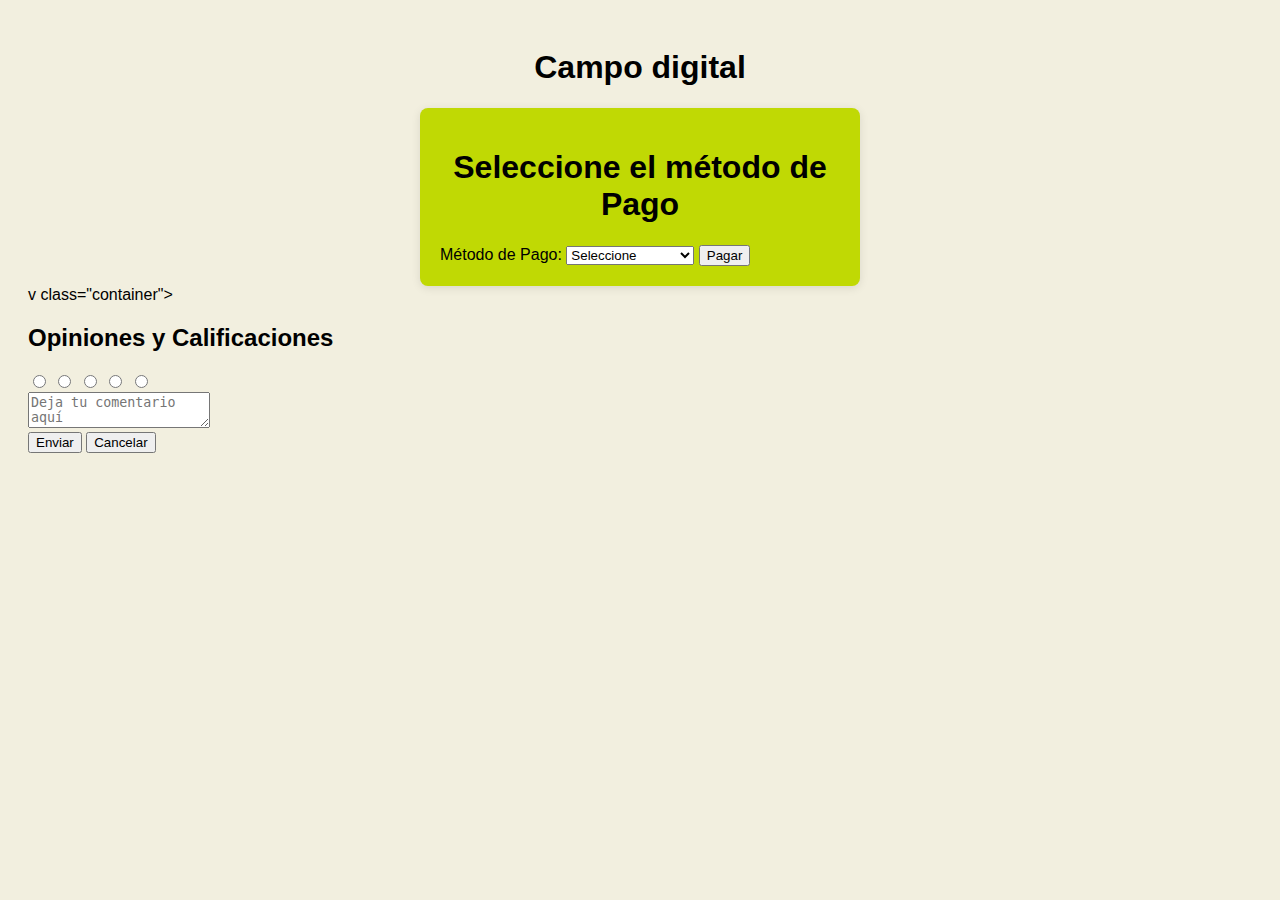
<file: index.html>
<!DOCTYPE html>
<html lang="en">
<head>
    <meta charset="UTF-8">
    <meta name="viewport" content="width=device-width, initial-scale=1.0">
    <title>Campo digital</title>
    <link rel="stylesheet" href="styles.css">
</head>
<body>
    <h1>Campo digital</h1>

    <div class="container">
        <h1>Seleccione el método de Pago</h1>
        <form id="forma-de-pago">
            <label for="metodo-de-pago">Método de Pago:</label>
            <select id="metodo-de-pago" required>
                <option value="">Seleccione</option>
                <option value="tarjeta-credito">Tarjeta de Crédito</option>
                <option value="tarjeta-debito">Tarjeta de Débito</option>
                <option value="pse">PSE</option>
            </select>

            <div id="tc" class="hidden">
                <h2>Pago con Tarjeta de Crédito</h2>
                <label for="nombre-tc">Nombre en la tarjeta:</label>
                <input type="text" id="nombre-tc" required> <br> <br>
                
                <label for="numero-tc">Número de tarjeta:</label>
                <input type="text" id="numero-tc" required> <br> <br>
                
                <label for="expiracion-tc">Fecha de expiración (MM/AA):</label>
                <input type="text" id="expiracion-tc" placeholder="MM/AA" required> <br> <br>
                
                <label for="cvv-tc">CVV:</label>
                <input type="text" id="cvv-tc" required>
            </div>

            <div id="td" class="hidden">
                <h2>Pago con Tarjeta de Débito</h2>
                <label for="numero-td">Número de tarjeta:</label>
                <input type="text" id="numero-td" required> <br> <br>

                <label for="expiracion-td">Fecha de expiración (MM/AA):</label>
                <input type="text" id="expiracion-td" placeholder="MM/AA" required> <br> <br>
            </div>

            <div id="pse" class="hidden">
                <h2>Pago por PSE</h2>
                <label for="bancos">Seleccione su banco:</label>
                <select id="bancos" required>
                    <option value="">Seleccione</option>
                    <option value="banco-1">Bancolombia</option>
                    <option value="banco-2">BBVA</option>
                    <option value="banco-3">Davivienda</option>
                </select>
            </div>

            <button type="submit">Pagar</button>
        </form>
    </div>

    <script src="script.js"></script>
v class="container">
        <div class="wraper">
        <h2>Opiniones  y Calificaciones</h2>
        <form action="#"></form>
                <div class="rating">
                  <input type="radio" name="rating" id="r1">
                  <label for="r1"></label>
                  <input type="radio" name="rating" id="r2">
                  <label for="r2"></label>
                  <input type="radio" name="rating" id="r3">
                  <label for="r3"></label>
                  <input type="radio" name="rating" id="r4">
                  <label for="r4"></label>
                  <input type="radio" name="rating" id="r5">
                  <label for="r5"></label>
                </div>
                <textarea placeholder="Deja tu comentario aquí"></textarea>
                <div class="btn-group"></div>
                <button type="submit">Enviar</button>
                <button class="btn cancel">Cancelar</button>
              </div>
            </div>
          </div>
</body>
</html>
</file>
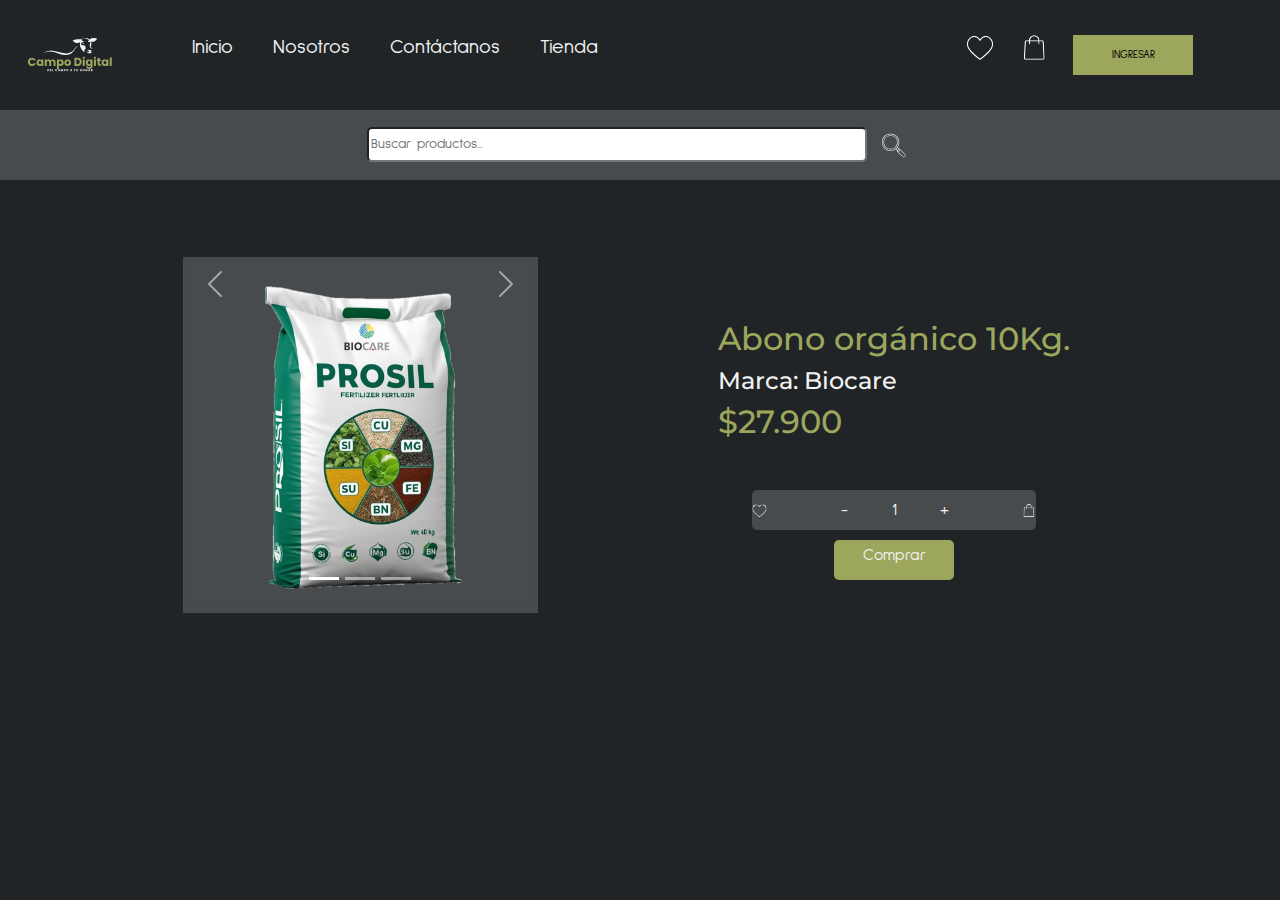
<file: Fertilizante.html>
<!DOCTYPE html>
<html lang="en">

<head>
    <meta charset="UTF-8">
    <meta name="viewport" content="width=device-width, initial-scale=1.0">
    <title>Document</title>
    <link href="https://cdn.jsdelivr.net/npm/bootstrap@5.3.3/dist/css/bootstrap.min.css" rel="stylesheet"
        integrity="sha384-QWTKZyjpPEjISv5WaRU9OFeRpok6YctnYmDr5pNlyT2bRjXh0JMhjY6hW+ALEwIH" crossorigin="anonymous">
    <link rel="stylesheet" href="PlantillaProduct.css">
    <link href="https://fonts.googleapis.com/css2?family=Sulphur+Point:wght@400&display=swap" rel="stylesheet">
    <link href="https://fonts.googleapis.com/css2?family=Montserrat:wght@400;700&display=swap" rel="stylesheet">
</head>

<body>
    <header>
        <nav class="barra-incio">
            <img src="imgs/3.svg" alt="Logo" class="logo">
            <ul class="menu">
                <li><a href="#inicio">Inicio</a></li>
                <li><a href="#acerca">Nosotros</a></li>
                <li><a href="#contactanos">Contáctanos</a></li>
                <li><a href="#tienda">Tienda</a></li>
            </ul>
            <div class="botones-inicio">
                <img src="imgs/favoritos.svg" alt="favoritos" class="favoritos-logo">
                <img src="imgs/carro-compras.svg" alt="carro-compras" class="carro-compras-logo">
                <button type="xd" class="boton-inicio">INGRESAR</button>
            </div>
        </nav>
    </header>
    <div class="encabezado">
        <div class="areabuscar">
            <form class="areabuscar">
                <input class="barrabusqueda" type="search" id="searchBar" placeholder="Buscar productos...">
                <button class="botonbusqueda"><img src="imgs/2.svg" alt="" width="25px"></button>
            </form>
        </div>
    </div>
    <main>
        <section class="corp">
            <div class="corp-container ">

                <div class="container-carrusel">
                    <div id="carouselExampleIndicators" class="carousel slide">
                        <div class="carousel-indicators">
                            <button type="button" data-bs-target="#carouselExampleIndicators" data-bs-slide-to="0"
                                class="active" aria-current="true" aria-label="Slide 1"></button>
                            <button type="button" data-bs-target="#carouselExampleIndicators" data-bs-slide-to="1"
                                aria-label="Slide 2"></button>
                            <button type="button" data-bs-target="#carouselExampleIndicators" data-bs-slide-to="2"
                                aria-label="Slide 3"></button>
                        </div>
                        <div class="carousel-inner">
                            <div class="carousel-item active">
                                <img src="imgs/Diapositiva1.PNG" class="d-block w-100" alt="...">
                            </div>
                            <div class="carousel-item">
                                <img src="imgs/Diapositiva1.PNG" class="d-block w-100" alt="...">
                            </div>
                            <div class="carousel-item">
                                <img src="imgs/Diapositiva1.PNG" class="d-block w-100" alt="...">
                            </div>
                        </div>
                        <button class="carousel-control-prev" type="button" data-bs-target="#carouselExampleIndicators"
                            data-bs-slide="prev">
                            <span class="carousel-control-prev-icon" aria-hidden="true"></span>
                            <span class="visually-hidden">Previous</span>
                        </button>
                        <button class="carousel-control-next" type="button" data-bs-target="#carouselExampleIndicators"
                            data-bs-slide="next">
                            <span class="carousel-control-next-icon" aria-hidden="true"></span>
                            <span class="visually-hidden">Next</span>
                        </button>
                    </div>
                </div>


                <div class="infopr">



                    <div class="infocontainer">
                        <div class="texinfo">
                            <h2>Abono orgánico 10Kg.</h2>
                            <h4>Marca: Biocare</h4>
                            <h2>$27.900</h2>
                        </div>
                    </div>
                    <div class="botonesp">
                        <div class="btn-group" role="group" aria-label="Basic example">
                            <button class="btn btn-primary-1" type="button"><img src="imgs/favoritos.svg" alt=""
                                    width="15px"></button>
                            <div class="enmboton">
                                <button type="button" class="btn">-</button>
                                <button type="button" class="btn">1</button>
                                <button type="button" class="btn">+</button>
                            </div>
                            <button class="btn btn-primary-1" type="button"><img src="imgs/carro-compras.svg" alt=""
                                    width="15px"></button>
                        </div>
                    </div>
                    <div>
                        <button class="comprarboton" type="button">
                            <h3>Comprar</h3>
                        </button>
                    </div>

                </div>
            </div>
        </section>

    </main>
    <script src="https://cdn.jsdelivr.net/npm/bootstrap@5.3.3/dist/js/bootstrap.bundle.min.js"
        integrity="sha384-YvpcrYf0tY3lHB60NNkmXc5s9fDVZLESaAA55NDzOxhy9GkcIdslK1eN7N6jIeHz"
        crossorigin="anonymous"></script>
</body>

</html>
</file>
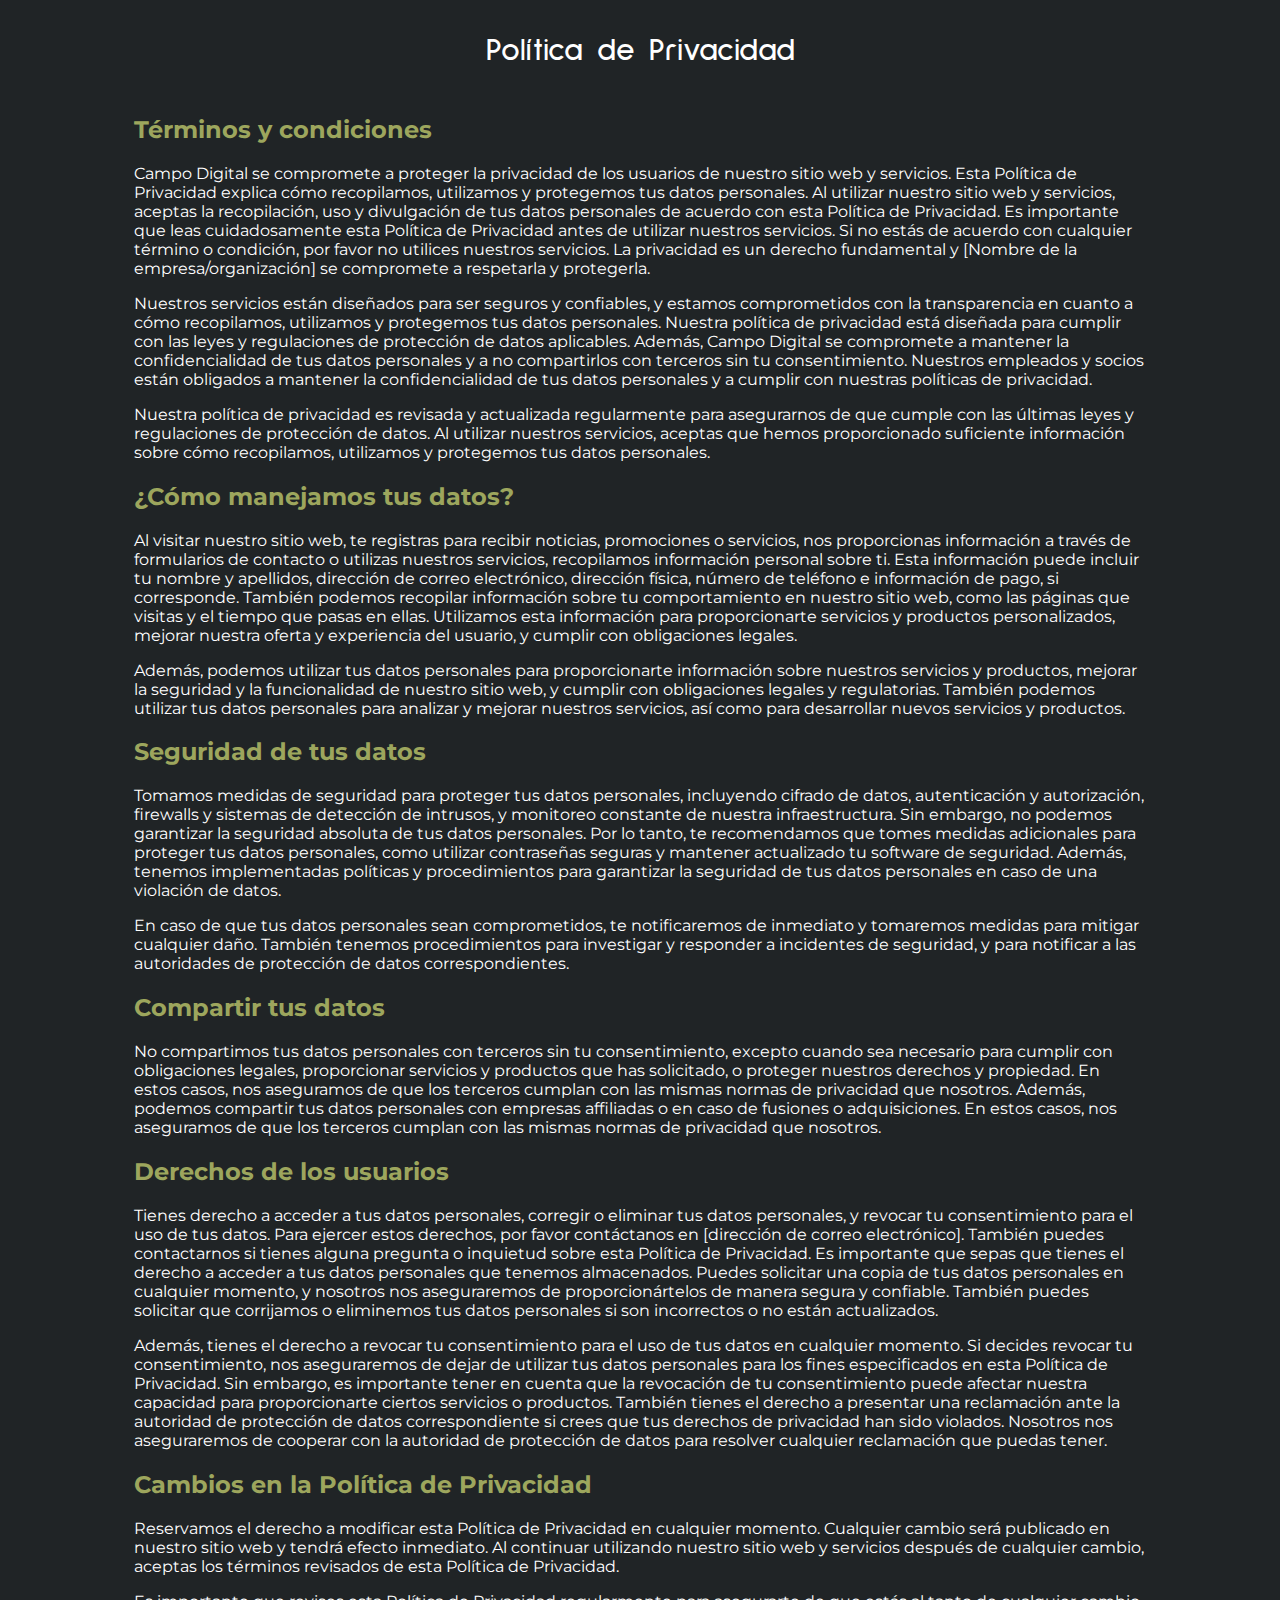
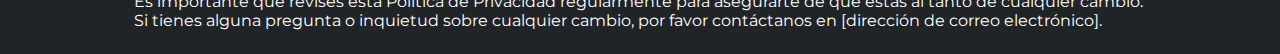
<file: Politica.html>
<!DOCTYPE html>
<html lang="en">

<head>
    <meta charset="UTF-8">
    <meta name="viewport" content="width=device-width, initial-scale=1.0">
    <title>Document</title>
    <link rel="stylesheet" href="Politica.css">
    <link href="https://fonts.googleapis.com/css2?family=Sulphur+Point:wght@400&display=swap" rel="stylesheet">
    <link href="https://fonts.googleapis.com/css2?family=Montserrat:wght@400;700&display=swap" rel="stylesheet">
</head>

<body>
    <header>
        <div class="titlebox">
            <h1>Política de Privacidad</h1>
        </div>
    </header>
    <main>
        <section class="seccion">
            <div class="subtitle">
                <h2>Términos y condiciones</h2>
            </div>
            <div class="parrafo">
                <p>Campo Digital se compromete a proteger la privacidad de los usuarios de nuestro sitio web y
                    servicios. Esta
                    Política de Privacidad explica cómo recopilamos, utilizamos y protegemos tus datos personales. Al
                    utilizar nuestro sitio web y servicios, aceptas la recopilación, uso y divulgación de tus datos
                    personales de acuerdo con esta Política de Privacidad.

                    Es importante que leas cuidadosamente esta Política de Privacidad antes de utilizar nuestros
                    servicios. Si no estás de acuerdo con cualquier término o condición, por favor no utilices nuestros
                    servicios. La privacidad es un derecho fundamental y [Nombre de la empresa/organización] se
                    compromete a respetarla y protegerla.</p>
                <p>Nuestros servicios están diseñados para ser seguros y confiables, y estamos comprometidos con la
                    transparencia en cuanto a cómo recopilamos, utilizamos y protegemos tus datos personales. Nuestra
                    política de privacidad está diseñada para cumplir con las leyes y regulaciones de protección de
                    datos aplicables.

                    Además, Campo Digital se compromete a mantener la confidencialidad de tus
                    datos personales y a no compartirlos con terceros sin tu consentimiento. Nuestros empleados y socios
                    están obligados a mantener la confidencialidad de tus datos personales y a cumplir con nuestras
                    políticas de privacidad.</p>
                <p>Nuestra política de privacidad es revisada y actualizada regularmente para asegurarnos de que cumple
                    con las últimas leyes y regulaciones de protección de datos. Al utilizar nuestros servicios, aceptas
                    que hemos proporcionado suficiente información sobre cómo recopilamos, utilizamos y protegemos tus
                    datos personales.</p>
            </div>
        </section>
        <section class="seccion">
            <div class="subtitle">
                <h2>¿Cómo manejamos tus datos?</h2>
            </div>
            <div class="parrafo">
                <p>Al visitar nuestro sitio web, te registras para recibir noticias, promociones o servicios, nos
                    proporcionas información a través de formularios de contacto o utilizas nuestros servicios,
                    recopilamos información personal sobre ti. Esta información puede incluir tu nombre y apellidos,
                    dirección de correo electrónico, dirección física, número de teléfono e información de pago, si
                    corresponde.

                    También podemos recopilar información sobre tu comportamiento en nuestro sitio web, como las páginas
                    que visitas y el tiempo que pasas en ellas. Utilizamos esta información para proporcionarte
                    servicios y productos personalizados, mejorar nuestra oferta y experiencia del usuario, y cumplir
                    con obligaciones legales.</p>
                <p>Además, podemos utilizar tus datos personales para proporcionarte información sobre nuestros
                    servicios y productos, mejorar la seguridad y la funcionalidad de nuestro sitio web, y cumplir con
                    obligaciones legales y regulatorias. También podemos utilizar tus datos personales para analizar y
                    mejorar nuestros servicios, así como para desarrollar nuevos servicios y productos.
                </p>
            </div>
        </section>
        <section class="seccion">
            <div class="subtitle">
                <h2>Seguridad de tus datos</h2>
            </div>
            <div class="parrafo">
                <p>Tomamos medidas de seguridad para proteger tus datos personales, incluyendo cifrado de datos,
                    autenticación y autorización, firewalls y sistemas de detección de intrusos, y monitoreo constante
                    de nuestra infraestructura. Sin embargo, no podemos garantizar la seguridad absoluta de tus datos
                    personales.

                    Por lo tanto, te recomendamos que tomes medidas adicionales para proteger tus datos personales, como
                    utilizar contraseñas seguras y mantener actualizado tu software de seguridad. Además, tenemos
                    implementadas políticas y procedimientos para garantizar la seguridad de tus datos personales en
                    caso de una violación de datos.</p>
                <p>En caso de que tus datos personales sean comprometidos, te notificaremos de inmediato y tomaremos
                    medidas para mitigar cualquier daño. También tenemos procedimientos para investigar y responder a
                    incidentes de seguridad, y para notificar a las autoridades de protección de datos correspondientes.
                </p>
            </div>
        </section>
        <section class="seccion">
            <div class="subtitle">
                <h2>Compartir tus datos</h2>
            </div>
            <div class="parrafo">
                <p>No compartimos tus datos personales con terceros sin tu consentimiento, excepto cuando sea necesario
                    para cumplir con obligaciones legales, proporcionar servicios y productos que has solicitado, o
                    proteger nuestros derechos y propiedad. En estos casos, nos aseguramos de que los terceros cumplan
                    con las mismas normas de privacidad que nosotros.

                    Además, podemos compartir tus datos personales con empresas affiliadas o en caso de fusiones o
                    adquisiciones. En estos casos, nos aseguramos de que los terceros cumplan con las mismas normas de
                    privacidad que nosotros.</p>
            </div>
        </section>
        <section class="seccion">
            <div class="subtitle">
                <h2>Derechos de los usuarios</h2>
            </div>
            <div class="parrafo">
                <p>Tienes derecho a acceder a tus datos personales, corregir o eliminar tus datos personales, y revocar
                    tu consentimiento para el uso de tus datos. Para ejercer estos derechos, por favor contáctanos en
                    [dirección de correo electrónico]. También puedes contactarnos si tienes alguna pregunta o inquietud
                    sobre esta Política de Privacidad.

                    Es importante que sepas que tienes el derecho a acceder a tus datos personales que tenemos
                    almacenados. Puedes solicitar una copia de tus datos personales en cualquier momento, y nosotros nos
                    aseguraremos de proporcionártelos de manera segura y confiable. También puedes solicitar que
                    corrijamos o eliminemos tus datos personales si son incorrectos o no están actualizados.</p>
                <p>Además, tienes el derecho a revocar tu consentimiento para el uso de tus datos en cualquier momento.
                    Si decides revocar tu consentimiento, nos aseguraremos de dejar de utilizar tus datos personales
                    para los fines especificados en esta Política de Privacidad. Sin embargo, es importante tener en
                    cuenta que la revocación de tu consentimiento puede afectar nuestra capacidad para proporcionarte
                    ciertos servicios o productos.

                    También tienes el derecho a presentar una reclamación ante la autoridad de protección de datos
                    correspondiente si crees que tus derechos de privacidad han sido violados. Nosotros nos aseguraremos
                    de cooperar con la autoridad de protección de datos para resolver cualquier reclamación que puedas
                    tener.
                </p>
            </div>
        </section>
        <section class="seccion">
            <div class="subtitle">
                <h2>Cambios en la Política de Privacidad</h2>
            </div>
            <div class="parrafo">
                <p>Reservamos el derecho a modificar esta Política de Privacidad en cualquier momento. Cualquier cambio
                    será publicado en nuestro sitio web y tendrá efecto inmediato. Al continuar utilizando nuestro sitio
                    web y servicios después de cualquier cambio, aceptas los términos revisados de esta Política de
                    Privacidad.</p>
                <p>Es importante que revises esta Política de Privacidad regularmente para asegurarte de que estás al
                    tanto de cualquier cambio. Si tienes alguna pregunta o inquietud sobre cualquier cambio, por favor
                    contáctanos en [dirección de correo electrónico].</p>
            </div>
        </section>

    </main>
</body>

</html>
</file>
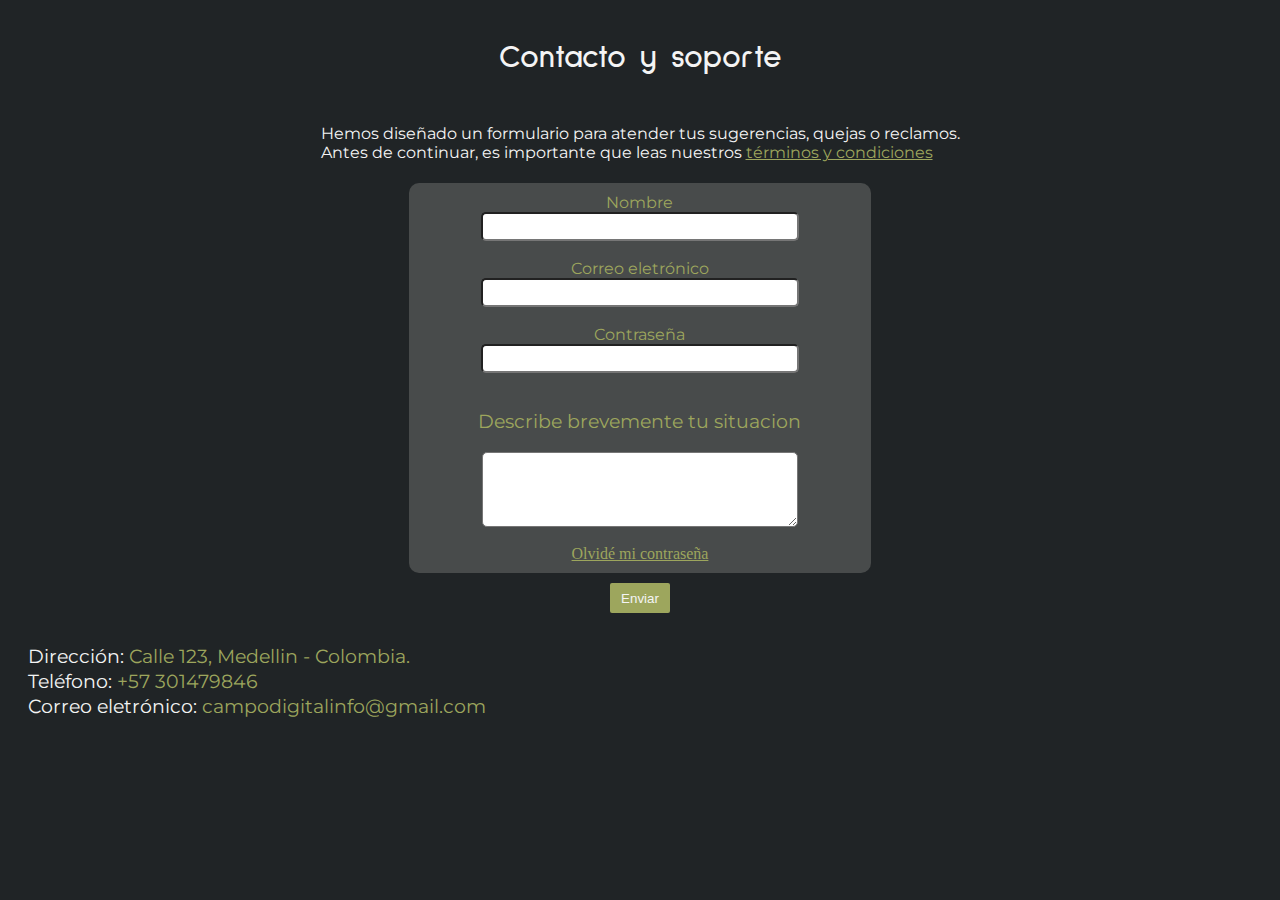
<file: Soporte.html>
<!DOCTYPE html>
<html lang="en">

<head>
    <meta charset="UTF-8">
    <meta name="viewport" content="width=device-width, initial-scale=1.0">
    <title>Document</title>
    <link rel="stylesheet" href="Soporte.css">
    <link rel="stylesheet" href="https://cdnjs.cloudflare.com/ajax/libs/font-awesome/6.6.0/css/all.min.css"
        integrity="sha512-Kc323vGBEqzTmouAECnVceyQqyqdsSiqLQISBL29aUW4U/M7pSPA/gEUZQqv1cwx4OnYxTxve5UMg5GT6L4JJg=="
        crossorigin="anonymous" referrerpolicy="no-referrer" />
    <link href="https://fonts.googleapis.com/css2?family=Sulphur+Point:wght@400&display=swap" rel="stylesheet">
    <link href="https://fonts.googleapis.com/css2?family=Montserrat:wght@400;700&display=swap" rel="stylesheet">
</head>

<body>
    <header>
        <div class="headertext">
            <h1 class="title">Contacto y soporte</h1>
        </div>
    </header>
    <main>
        <section class="formulario">
            <div>
                <p class="advertencia">Hemos diseñado un formulario para atender tus sugerencias, quejas o reclamos.
                    <br>
                    Antes de continuar, es importante que leas nuestros <a href="Politica.html">términos y
                        condiciones</a>
                </p>
            </div>
            <div class="formcamp">
                <form action=""></form>
                <label for="nombre">Nombre</label>
                <input class="space" type="text" id="nombre" name="nombre"><br>
                <label for="correo">Correo eletrónico</label>
                <input class="space" type="email" id="correo" name="correo"><br>
                <label for="contraseña">Contraseña</label>
                <input class="space" type="password" id="contraseña" name="contraseña"><br>
                <h3>Describe brevemente tu situacion</h3>
                <textarea class="space t" name="mensaje" id="mensaje"></textarea><br>
                <div><a href="">Olvidé mi contraseña</a></div>
            </div>
            <div class="botonspace">
                <button class="boton" type="submit">Enviar</button>
            </div>

        </section>
        <section class="contact">
            <div class="texcont">
                <h3 class="sub">Dirección:</h3>
                <h3 class="dato">Calle 123, Medellin - Colombia.</h3>
            </div>
            <div class="texcont">
                <h3 class="sub">Teléfono:</h3>
                <h3 class="dato">+57 301479846</h3>
            </div>
            <div class="texcont">
                <h3 class="sub">Correo eletrónico:</h3>
                <h3 class="dato">campodigitalinfo@gmail.com</h3>
            </div>
        </section>
    </main>
</body>

</html>
</file>
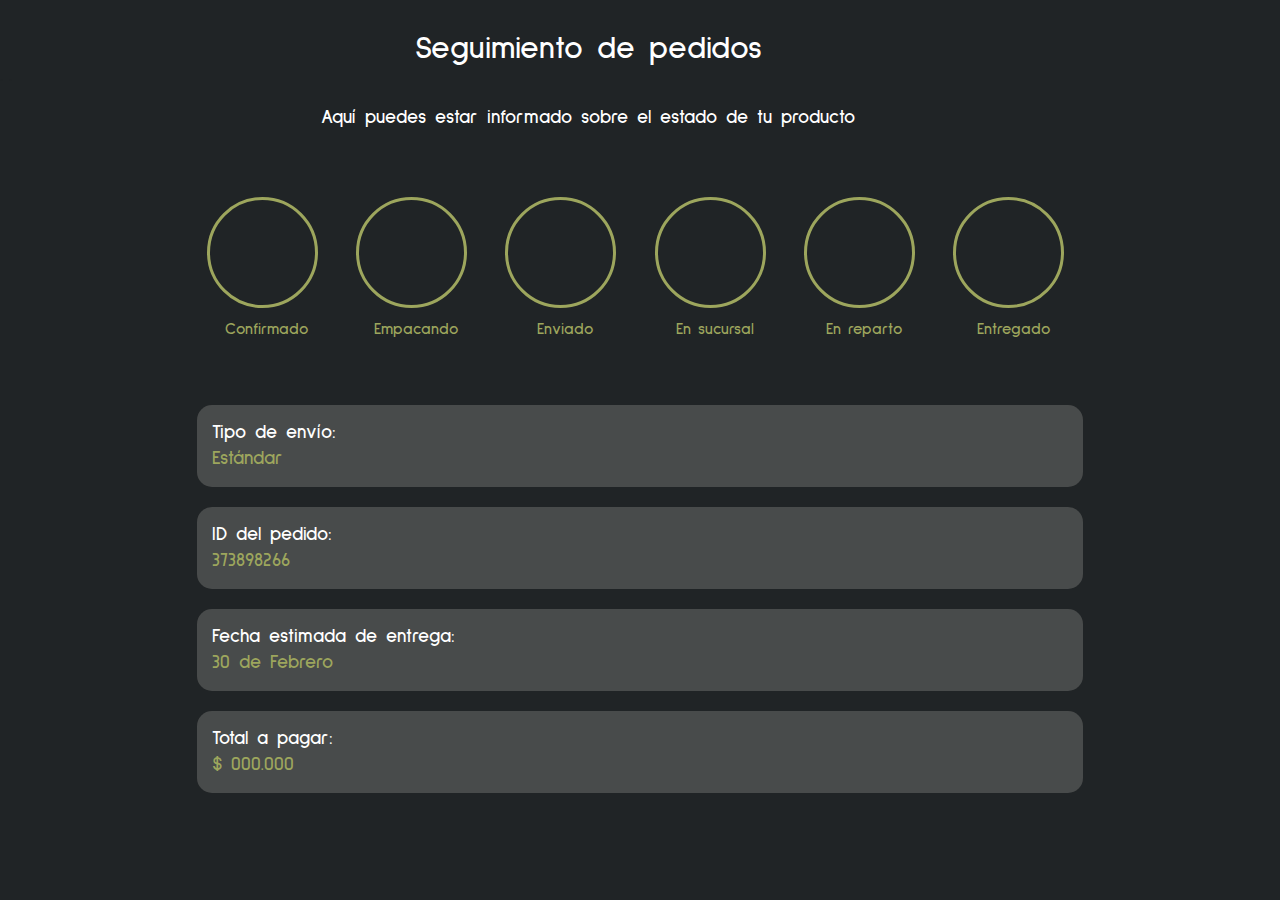
<file: Spedidos.html>
<!DOCTYPE html>
<html lang="en">

<head>
    <meta charset="UTF-8">
    <meta name="viewport" content="width=device-width, initial-scale=1.0">
    <title>Document</title>
    <link rel="stylesheet" href="Spedidos.css">
    <link rel="stylesheet" href="https://cdnjs.cloudflare.com/ajax/libs/font-awesome/6.6.0/css/all.min.css"
        integrity="sha512-Kc323vGBEqzTmouAECnVceyQqyqdsSiqLQISBL29aUW4U/M7pSPA/gEUZQqv1cwx4OnYxTxve5UMg5GT6L4JJg=="
        crossorigin="anonymous" referrerpolicy="no-referrer" />
    <link href="https://fonts.googleapis.com/css2?family=Sulphur+Point:wght@400&display=swap" rel="stylesheet">
    <link href="https://fonts.googleapis.com/css2?family=Montserrat:wght@400;700&display=swap" rel="stylesheet">
</head>

<body>

    <header>
        <div class="containerboton">
            <a href="index.html">
                <button class="boton"><i class="fa-solid fa-arrow-left"></i></button>
            </a>
        </div>
        <div class="titlecont">
            <div>
                <h1 class="title">Seguimiento de pedidos</h1>
            </div>
            <div>
                <h1 class="subtitle">Aquí puedes estar informado sobre el estado de tu producto</h1>
            </div>
        </div>

    </header>

    <main class="main-content">

        <section class="container">

            <div class="iconandtext">
                <div class="box confirmado"><i class="fas fa-check"></i></div>
                <h2 class="text">Confirmado</h2>
            </div>

            <div class="iconandtext">
                <div class="box empacando"><i class="fa-solid fa-boxes-packing"></i></div>
                <h2 class="text">Empacando</h2>
            </div>

            <div class="iconandtext">
                <div class="box enviado"><i class="fa-solid fa-truck-fast"></i></div>
                <h2 class="text">Enviado</h2>
            </div>

            <div class="iconandtext">
                <div class="box en-sucursal"><i class="fa-solid fa-building"></i></div>
                <h2 class="text">En sucursal</h2>
            </div>

            <div class="iconandtext">
                <div class="box en-reparto"><i class="fa-solid fa-truck-fast"></i></div>
                <h2 class="text">En reparto</h2>
            </div>

            <div class="iconandtext">
                <div class="box entregado"><i class="fa-solid fa-house-circle-check"></i></div>
                <h2 class="text">Entregado</h2>
            </div>
        </section>
    </main>

    <section class="info">
        <div class="texinfo">
            <h3 class="sub">Tipo de envío:</h3>
            <h3 class="dato">Estándar</h3>
        </div>
        <div class="texinfo">
            <h3 class="sub">ID del pedido:</h3>
            <h3 class="dato">373898266</h3>
        </div>
        <div class="texinfo">
            <h3 class="sub">Fecha estimada de entrega:</h3>
            <h3 class="dato">30 de Febrero</h3>
        </div>
        <div class="texinfo">
            <h3 class="sub">Total a pagar:</h3>
            <h3 class="dato">$ 000.000</h3>
        </div>

    </section>

</body>

</html>
</file>
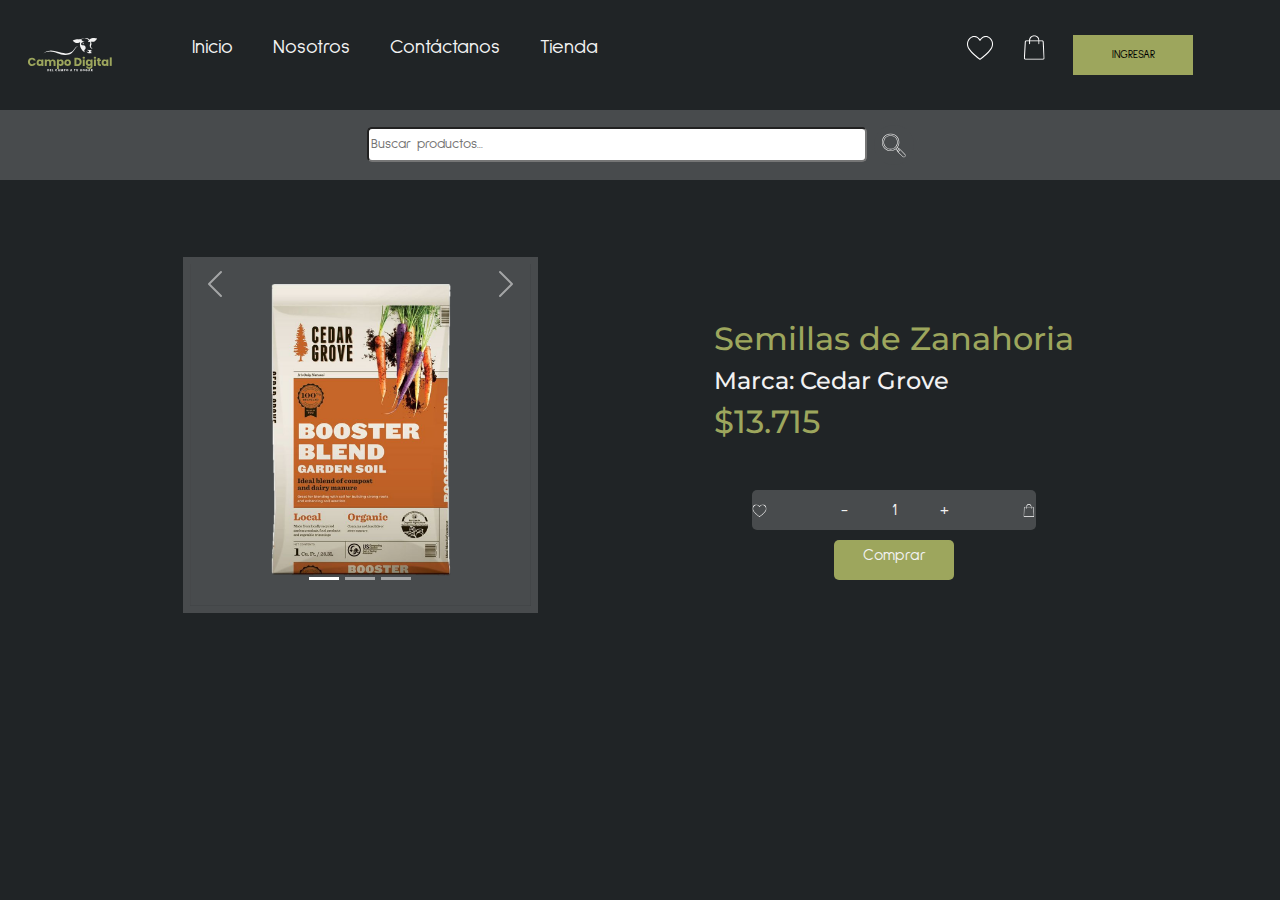
<file: zanahoria.html>
<!DOCTYPE html>
<html lang="en">

<head>
    <meta charset="UTF-8">
    <meta name="viewport" content="width=device-width, initial-scale=1.0">
    <title>Document</title>
    <link href="https://cdn.jsdelivr.net/npm/bootstrap@5.3.3/dist/css/bootstrap.min.css" rel="stylesheet"
        integrity="sha384-QWTKZyjpPEjISv5WaRU9OFeRpok6YctnYmDr5pNlyT2bRjXh0JMhjY6hW+ALEwIH" crossorigin="anonymous">
    <link rel="stylesheet" href="PlantillaProduct.css">
    <link href="https://fonts.googleapis.com/css2?family=Sulphur+Point:wght@400&display=swap" rel="stylesheet">
    <link href="https://fonts.googleapis.com/css2?family=Montserrat:wght@400;700&display=swap" rel="stylesheet">
</head>

<body>
    <header>
        <nav class="barra-incio">
            <img src="imgs/3.svg" alt="Logo" class="logo">
            <ul class="menu">
                <li><a href="#inicio">Inicio</a></li>
                <li><a href="#acerca">Nosotros</a></li>
                <li><a href="#contactanos">Contáctanos</a></li>
                <li><a href="#tienda">Tienda</a></li>
            </ul>
            <div class="botones-inicio">
                <img src="imgs/favoritos.svg" alt="favoritos" class="favoritos-logo">
                <img src="imgs/carro-compras.svg" alt="carro-compras" class="carro-compras-logo">
                <button type="xd" class="boton-inicio">INGRESAR</button>
            </div>
        </nav>
    </header>
    <div class="encabezado">
        <div class="areabuscar">
            <form class="areabuscar">
                <input class="barrabusqueda" type="search" id="searchBar" placeholder="Buscar productos...">
                <button class="botonbusqueda"><img src="imgs/2.svg" alt="" width="25px"></button>
            </form>
        </div>
    </div>
    <main>
        <section class="corp">
            <div class="corp-container ">

                <div class="container-carrusel">
                    <div id="carouselExampleIndicators" class="carousel slide">
                        <div class="carousel-indicators">
                            <button type="button" data-bs-target="#carouselExampleIndicators" data-bs-slide-to="0"
                                class="active" aria-current="true" aria-label="Slide 1"></button>
                            <button type="button" data-bs-target="#carouselExampleIndicators" data-bs-slide-to="1"
                                aria-label="Slide 2"></button>
                            <button type="button" data-bs-target="#carouselExampleIndicators" data-bs-slide-to="2"
                                aria-label="Slide 3"></button>
                        </div>
                        <div class="carousel-inner">
                            <div class="carousel-item active">
                                <img src="imgs/Diapositiva2.PNG" class="d-block w-100" alt="...">
                            </div>
                            <div class="carousel-item">
                                <img src="imgs/Diapositiva2.PNG" class="d-block w-100" alt="...">
                            </div>
                            <div class="carousel-item">
                                <img src="imgs/Diapositiva2.PNG" class="d-block w-100" alt="...">
                            </div>
                        </div>
                        <button class="carousel-control-prev" type="button" data-bs-target="#carouselExampleIndicators"
                            data-bs-slide="prev">
                            <span class="carousel-control-prev-icon" aria-hidden="true"></span>
                            <span class="visually-hidden">Previous</span>
                        </button>
                        <button class="carousel-control-next" type="button" data-bs-target="#carouselExampleIndicators"
                            data-bs-slide="next">
                            <span class="carousel-control-next-icon" aria-hidden="true"></span>
                            <span class="visually-hidden">Next</span>
                        </button>
                    </div>
                </div>


                <div class="infopr">



                    <div class="infocontainer">
                        <div class="texinfo">
                            <h2>Semillas de Zanahoria</h2>
                            <h4>Marca: Cedar Grove</h4>
                            <h2>$13.715</h2>
                        </div>
                    </div>
                    <div class="botonesp">
                        <div class="btn-group" role="group" aria-label="Basic example">
                            <button class="btn btn-primary-1" type="button"><img src="imgs/favoritos.svg" alt=""
                                    width="15px"></button>
                            <div class="enmboton">
                                <button type="button" class="btn">-</button>
                                <button type="button" class="btn">1</button>
                                <button type="button" class="btn">+</button>
                            </div>
                            <button class="btn btn-primary-1" type="button"><img src="imgs/carro-compras.svg" alt=""
                                    width="15px"></button>
                        </div>
                    </div>
                    <div>
                        <button class="comprarboton" type="button">
                            <h3>Comprar</h3>
                        </button>
                    </div>

                </div>
            </div>
        </section>

    </main>
    <script src="https://cdn.jsdelivr.net/npm/bootstrap@5.3.3/dist/js/bootstrap.bundle.min.js"
        integrity="sha384-YvpcrYf0tY3lHB60NNkmXc5s9fDVZLESaAA55NDzOxhy9GkcIdslK1eN7N6jIeHz"
        crossorigin="anonymous"></script>
</body>

</html>
</file>
<file: styles.css>
body {
    font-family: Montserrat, sans-serif;
    background-color: #f2efdf;
    padding: 20px;
}

.container {
    background: #c0d904;
    padding: 20px;
    border-radius: 8px;
    box-shadow: 0 2px 10px rgba(0, 0, 0, 0.1);
    max-width: 400px;
    margin: auto;
}

.hidden {
    display: none;
}

h1 {
    text-align: center;
}

h2 {
    margin-top: 20px;
}
</file>
<file: PlantillaProduct.css>
body{
    background-color: #202426;
    font-family: 'Sulphur Point', sans-serif;
    flex-wrap: wrap;
}

button {
    border: none;
    cursor: pointer;
    transition: background-color 0.2s ease; 
    font-family: 'Sulphur Point', sans-serif;
    height: 40px;
    width: 120px;
    font-size: 11px;
}

button:hover {
    background-color:  #5C6333;
    color: #F2F2F2;
}

.barra-incio {
    display: flex;
    align-items: center;
    background-color: #202426;
    padding: 0 20px;
    height: 110px;
    position: fixed;
    z-index: 1000; 
    width: 100%;
}

.botones-inicio {
    display: flex;
    justify-content: flex-end;
    width: 50%;
    padding-right: 45px;
    gap: 25px;
}

.favoritos-logo{
    height: 25px;
}

.carro-compras-logo{
    height: 25px;
}

.boton-inicio {
    background-color: #9DA65D;
}

.logo {
    height: 40px;
    margin-right: 20px;
}
  
nav a {
    color: #F2F2F2;
    text-decoration: none;
    font-size: 20px;
    font-family: 'Sulphur Point', sans-serif;

}

nav ul {
    display: flex;
    justify-content: center;
    list-style: none;
}

nav li {
    margin: 0 20px;
}

.encabezado{
    background-color: #484b4d;
    height: 70px;
    display: flex;
    justify-content: center;
    align-items: center;
    position: fixed;
    z-index: 1000; 
    width: 100%;
    margin-top: 110px;
}

.barrabusqueda{
    font-family: 'Sulphur Point', sans-serif;
    height: 35px;
    width: 500px;
    font-size: 14px;
    border-radius: 5px; 
}

.botonbusqueda {
    background-color: #484b4d;
    margin: 0%;
    width: 40px;
    border-radius: 50px;
}

.corp{
    display: flex;
    justify-content: center;
    align-items: center;
    height: 500px;
}

.corp-container{
    height: 100%;
    display: flex;
    align-items: center;
    justify-content: center;
    height: 300px;
    margin: 30px;
    margin-top: 400px;
}

.container-carrusel{
    display: flex;
    width: 50%;
    justify-content: end;
}

.carousel{
    width:70%;
    border: 7px solid #484b4d;
}

.infocontainer{
    display: flex;
    flex-direction: column;
    align-items: baseline;
    justify-content: center;
}

.infopr{
    display: flex;
    flex-direction: column;
    justify-content: center;
    align-items: center;
    width: 70%;
    height: 100%;
}

.texinfo{
    display: flex;
    flex-direction: column;
    width: 100%;
    height: 50%;
    justify-content: center;
    padding: 40px;
    color: #f2f2f2;
    font-family: 'Montserrat', sans-serif;
}

.texinfo h2{
    color: #9da65d;
}

.botonesp{
    display: flex;
    justify-content: center;
    align-items: center;
    border-radius: 5px;
    width: 40%;
    height: 50px;
    background-color: #484b4d;
}

.btn-group{
    display: flex;
}

.agg-boton {
    gap: none;
}

.btn{
    border-radius: 10px;
    color: #f2f2f2;
    cursor: pointer;
    justify-content: center;
    
}

.enmboton{
    display: flex;
    width: 150px;
    justify-content: center;
}

.comprarboton{
    display: flex;
    justify-content: center;
    align-items: center;
    background-color: #9DA65D;
    color: #F2F2F2;
    margin: 10px;
    border-radius: 5px;
}

.comprarboton h3{
    font-size: medium;
}

.card-footer .btn-group {
    display: flex;
    justify-content: center;
    align-items: center;
    margin-left: 150px;
    margin-right: 150px;
  }


.btn:hover{
background-color: #202426;
color: #f2f2f2;
}
</file>
<file: Politica.css>
body{
    background-color: #202426;
    display: flex;
    justify-content: flex-start;
    align-items: center;
    flex-direction: column;
    flex-wrap: wrap;
}

h1 { font-family: 'Sulphur Point', sans-serif; }

h2, h3, p { font-family: 'Montserrat', sans-serif; }

header{
    display: flex;
    justify-content: center;
}
main{
    width: 80%;
}

.titlebox{
    color: white;
}

.subtitle{
    color: #9da65d;
}

.parrafo{
    color: white;
}
</file>
<file: Soporte.css>
body{
    background-color: #202426;
    display: flex;
    justify-content: flex-start;
    align-items: center;
    flex-direction: column;
    flex-wrap: wrap;
}

h1 { font-family: 'Sulphur Point', sans-serif; }

h2, h3, p { font-family: 'Montserrat', sans-serif; 
    font-weight: normal;
}


header{
    height: 100px;
    width: 100%;
    background-color: #202426;
    display: flex;
    justify-content: center;
    align-items: center;
}

.headertext{
    display: flex;
    flex-direction: column;
    justify-content: flex-end;
    align-items: center;
    width: 90%;
}

.title{
    color: #f4f4f4;
}

main{
    width: 100%;
}

.contact{
    width: 100%;
    margin: 20px;
    display: flex;
    flex-direction: column;
    justify-content: center;
}

.texcont{
    display: flex;
    gap: 5px;
    height: 25px;
}

.sub{
    display: flex;
    justify-content: center;
    align-items: center;
    color: #f4f4f4;
}

.dato{
    color: #9da65d;
    display: flex;
    justify-content: center;
    align-items: center;
}

.formulario{
    display: flex;
    width: 100%;
    flex-direction: column;
    justify-content: center;
    align-items: center;
}

.advertencia{
    color: #f4f4f4;
}

.formcamp{
    color: #9da65d;
    display: flex;
    background-color: #484b4b;
    width: 35%;
    height: 370px;
    flex-direction: column;
    justify-content: center;
    align-items: center;
    border-radius: 10px;
    padding: 10px;
    margin: 5px;
}

.formcamp label{
    font-family: 'Montserrat', sans-serif;
}

.space{
    width: 70%;
    height: 10%;
    border-radius: 5px;
}

.t{
    height: 30%;
}
a{
    color: #9da65d;
}

.botonspace{
    display: flex;
    width: 50%;
    justify-content: center;
    padding: 5px;
}

.boton{
    background-color: #9da65d;
    color: #f4f4f4;
    border-radius: 2px;
    border: #9da65d;
    width: 60px;
    height: 30px;

}
</file>
<file: Spedidos.css>
body{
    display: flex;
    justify-content: flex-start;
    align-items: center;
    font-family: 'Sulphur Point', sans-serif;
    flex-direction: column;
    height: 100vh;
    margin: 0;
    background-color: #202426;
}

header{
    height: 150px;
    width: 100%;
    background-color: #202426;
    display: flex;
    justify-content: flex-start;
    align-items: center;
}

.boton{
    border-radius: 20%;
    border: none;
    background-color: #202426;
}

.boton i{
    font-size: 3rem;
    color: #9da65d;
}

.titlecont{
    display: flex;
    flex-direction: column;
    justify-content: center;
    align-items: center;
    width: 90%;
}

.title{
    color: white;
    position: center;
}

.subtitle{
    color: white;
    font-size: 1.2rem;
}

.main-content{
    display: flex;
    width: 100%;
    height: 250px;
    justify-content: center;
}

.container{
    width: 70%;
    flex-wrap: wrap;

    display: flex;
    justify-content: space-around;
    align-items: center;
}

.iconandtext{
    display: flex;
    flex-direction: column;
    justify-content: center;
}

.box{
    
    height: 105px;
    width: 105px;
    border: 3px solid #9da65d;
    display: flex;
    justify-content: center;
    align-items: center;
    border-radius: 50%;
    flex-direction: column;
}

.box i{
    font-size: 3rem;
    color:#9da65d;
}

.text{
    text-align: center;
    color: #9da65d;
    margin-top: 10px;
    height: 70%;
    width: 120px;
    font-size: medium;
}

.info{
    display: flex;
    width: 70%;
    height: 50%;
    flex-wrap: wrap;
    flex-direction: column;
    gap: 10px;
}

.texinfo{
    display: flex;
    flex-direction: column;
    background-color: #484b4b;
    height: 150;
    padding: 15px;
    margin: 5px;
    border-radius: 15px;
}

.sub{
    color: white;
    margin: 0%;
    padding: 0%;
}

.dato{
    color: #9da65d;
    margin: 0%;
}
</file>
